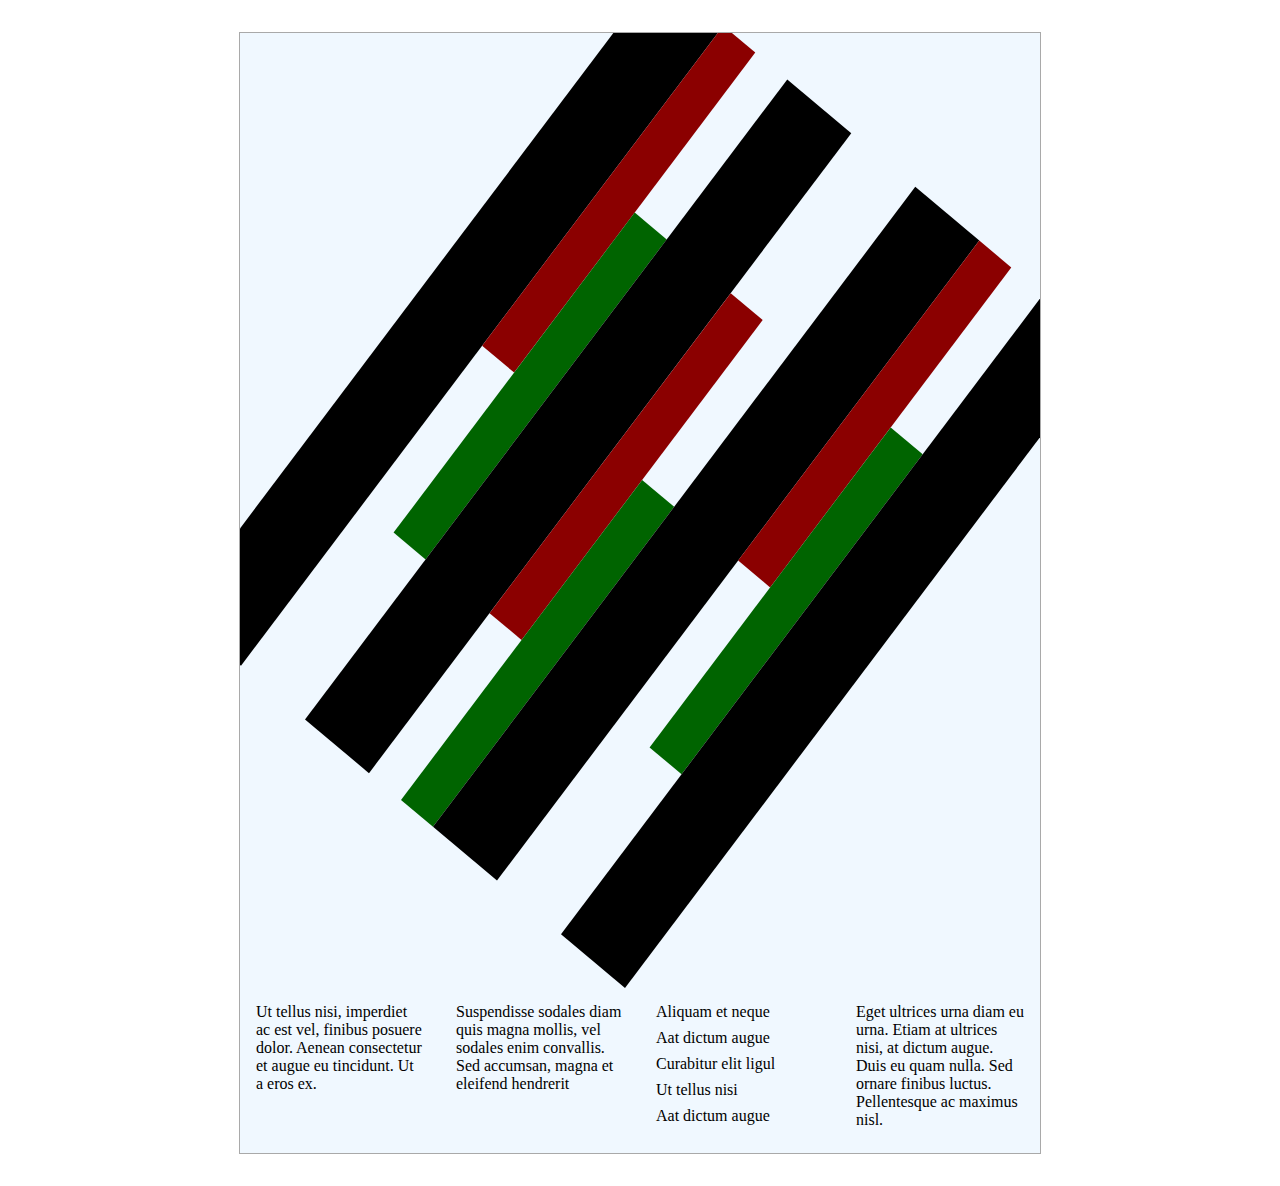
<file: poster/index.html>
<!DOCTYPE html>
<html lang="en">

<head>
    <meta charset="UTF-8">
    <meta http-equiv="X-UA-Compatible" content="IE=edge">
    <meta name="viewport" content="width=device-width, initial-scale=1.0">
    <title>Poster</title>
    <link rel="stylesheet" href="style.css">
</head>

<body>
    <div class="poster">
        <div class="bars">
            <div class="bar"></div>
            <div class="bar"></div>
            <div class="bar self-center"></div>
            <div class="bar"></div>
            <div class="bar self-center"></div>
            <div class="bar self-end"></div>
            <div class="bar"></div>
            <div class="bar"></div>
            <div class="bar self-center"></div>
            <div class="bar"></div>
        </div>
        <div class="info">
            <div>
                <p>Ut tellus nisi, imperdiet ac est vel, finibus posuere dolor. Aenean consectetur et augue eu
                    tincidunt. Ut a eros ex.</p>

            </div>
            <div>
                <p>Suspendisse sodales diam quis magna mollis, vel sodales enim convallis. Sed accumsan, magna et
                    eleifend hendrerit</p>

            </div>
            <div>
                <p>Aliquam et neque</p>
                <p>Aat dictum augue</p>
                <p>Curabitur elit ligul</p>
                <p>Ut tellus nisi</p>
                <p>Aat dictum augue</p>
            </div>
            <div>
                <p>Eget ultrices urna diam eu urna. Etiam at ultrices
                    nisi, at dictum augue. Duis eu quam nulla. Sed ornare finibus luctus. Pellentesque ac maximus nisl.
                </p>
            </div>
        </div>
    </div>
</body>

</html>
</file>
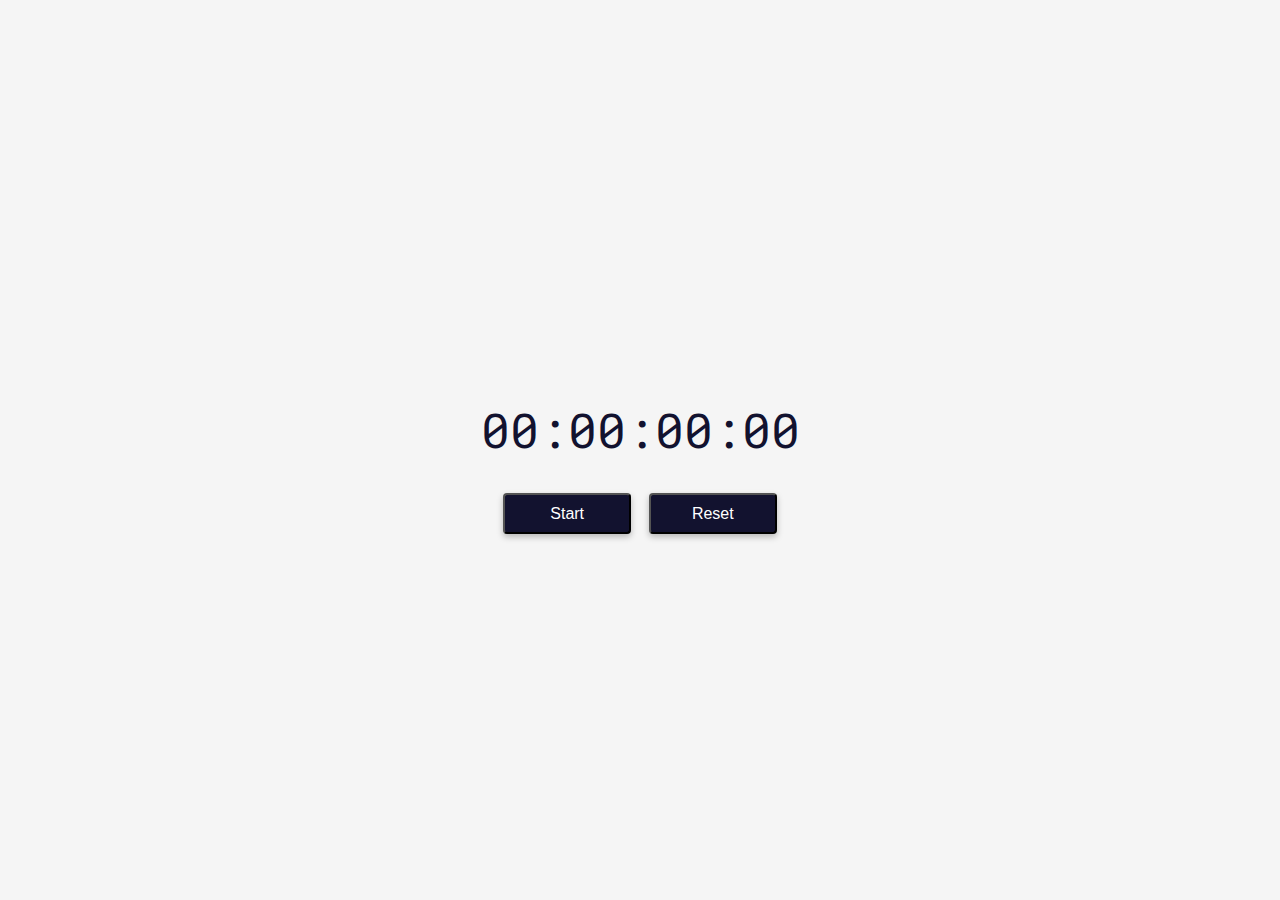
<file: stopwatch/index.html>
<!DOCTYPE html>
<html lang="en">
  <head>
    <meta charset="UTF-8" />
    <meta http-equiv="X-UA-Compatible" content="IE=edge" />
    <meta name="viewport" content="width=device-width, initial-scale=1.0" />
    <title>Stopwatch</title>
    <link rel="preconnect" href="https://fonts.googleapis.com" />
    <link rel="preconnect" href="https://fonts.gstatic.com" crossorigin />
    <link
      href="https://fonts.googleapis.com/css2?family=Roboto+Mono:wght@500&display=swap"
      rel="stylesheet"
    />
    <link rel="stylesheet" href="style.css" />
  </head>

  <body>
    <div class="container">
      <div id="display">00:00:00:00</div>
      <div id="controls">
        <button id="control-btn">Start</button>
        <button id="reset">Reset</button>
      </div>
    </div>

    <script src="script.js"></script>
  </body>
</html>
</file>
<file: poster/style.css>
.poster {
  width: 50em;
  height: 70em;
  margin: 2rem auto;
  position: relative;
  overflow: hidden;
  border: 1px solid darkgrey;
  background-color: aliceblue;
}

.bars {
  display: flex;
  height: 40em;
  transform: skew(323deg, 40deg);
  transform-origin: bottom;
  position: absolute;
  top: 127px;
  left: -63px;
}

.bar:nth-child(3n-2) {
  width: 4rem;
  height: 100%;
  background-color: black;
}
.bar:nth-child(3n + 2) {
  width: 2rem;
  height: 50%;
  background-color: darkred;
}
.bar:nth-child(3n) {
  width: 2rem;
  height: 50%;
  background-color: darkgreen;
}

.self-center {
  align-self: center;
}
.self-end {
  align-self: flex-end;
}
.info {
  display: flex;
  position: absolute;
  bottom: 0;
}
.info div {
  padding: 1rem;
  width: 25%;
}
.info p {
  margin: 0 0 0.5rem 0;
}
</file>
<file: stopwatch/style.css>
body {
    font-family: monospace, sans-serif;
    font-size: 1rem;
    margin: 0;
    color: #12122f;
}
.container {
    display: flex;
    flex-direction: column;
    justify-content: center;
    align-items: center;
    height: 100vh;
    background-color: #f5f5f5;
}
#display{
    font-family: 'Roboto Mono', monospace;
    margin: 2rem 0;
    font-size: 2.5rem;
    font-size: clamp(2.5rem, 2.142857142857143rem + 1.7857142857142856vw, 3rem);
}
button{
    cursor: pointer;
    font-size: 1rem;
    background: #12122f;
    color: white;
    border-radius: 0.25rem;
    margin: 0 0.25rem;
    padding: 0.6rem;
    width: 8em;
    box-shadow: 0 3px 6px rgb(0 0 0 / 25%);
}
@media (hover: hover) {
    button:hover{
        background: #393c93;
    }

    .button:active {
        background: #12122f;
    }
}
</file>
